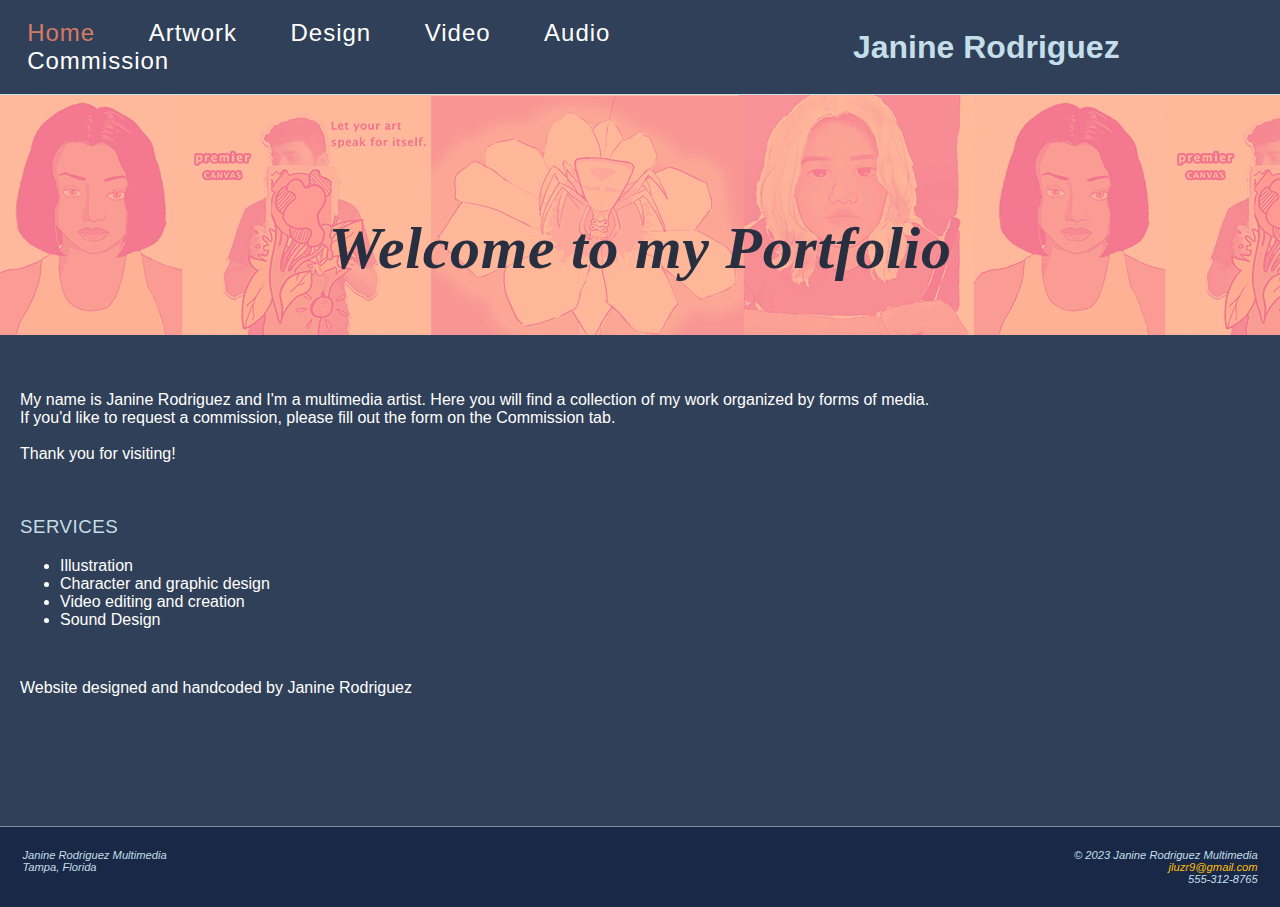
<file: index.html>
<!DOCTYPE html>
<html lang="en-us">

<head>
    <title>Janine Rodriguez Portfolio</title>
    <meta charset="utf-8">
    <link rel="stylesheet" type="text/css" href="jrp.css">
    <meta name="viewport" content="width=device-width, initial-scale=1.0">
    <link rel="stylesheet" href="https://cdnjs.cloudflare.com/ajax/libs/font-awesome/4.7.0/css/font-awesome.min.css">
</head>

<body>
    <header>
        <input type="checkbox" id="check">
        <label for="check" class="checkbtn">
            <i class="fa fa-bars"></i>
        </label>
        <ul class="navbar">
            <li><a href="index.html" title="Go Home" id="menu-chosen">Home</a></li>
            <li><a href="artwork.html" title="Go to Artwork">Artwork</a></li>
            <li><a href="design.html" title=" Go to Design">Design</a></li>
            <li><a href="video.html" title="Go to Video">Video</a></li>
            <li><a href="audio.html" title="Go to Audio">Audio</a></li>
            <li><a href="commission.html" title="Go to Commission">Commission</a></li>
        </ul>
        <h1>Janine Rodriguez Portfolio</h1>
    </header>

    <div id="homehero">
        <h2>Welcome to my Portfolio</h2>
    </div>

    <main>
        <p>My name is Janine Rodriguez and I'm a multimedia artist. Here you will find a collection of my work organized by forms of media.<br>If you'd like to request a commission, please fill out the form on the Commission tab.<br>
        <br>Thank you for visiting!</p>
        <br>

        <h3>Services</h3>
        <ul>
            <li>Illustration</li>
            <li>Character and graphic design</li>
            <li>Video editing and creation</li>
            <li>Sound Design</li>
        </ul>
        <br>

        <div id="note">
            <p>Website designed and handcoded by Janine Rodriguez</p>
        </div>
    </main>
    <footer>
        <p id="addy">
            Janine Rodriguez Multimedia<br>
            Tampa, Florida<br>
        </p>

        <p id="copy">
            &copy; 2023 Janine Rodriguez Multimedia<br>
            <a href="mailto:jluzr9@gmail.com" title="Send e-mail to jluzr9@gmail.com">jluzr9@gmail.com</a><br>
            555-312-8765
        </p>
    </footer>

</body>
</html>
</file>
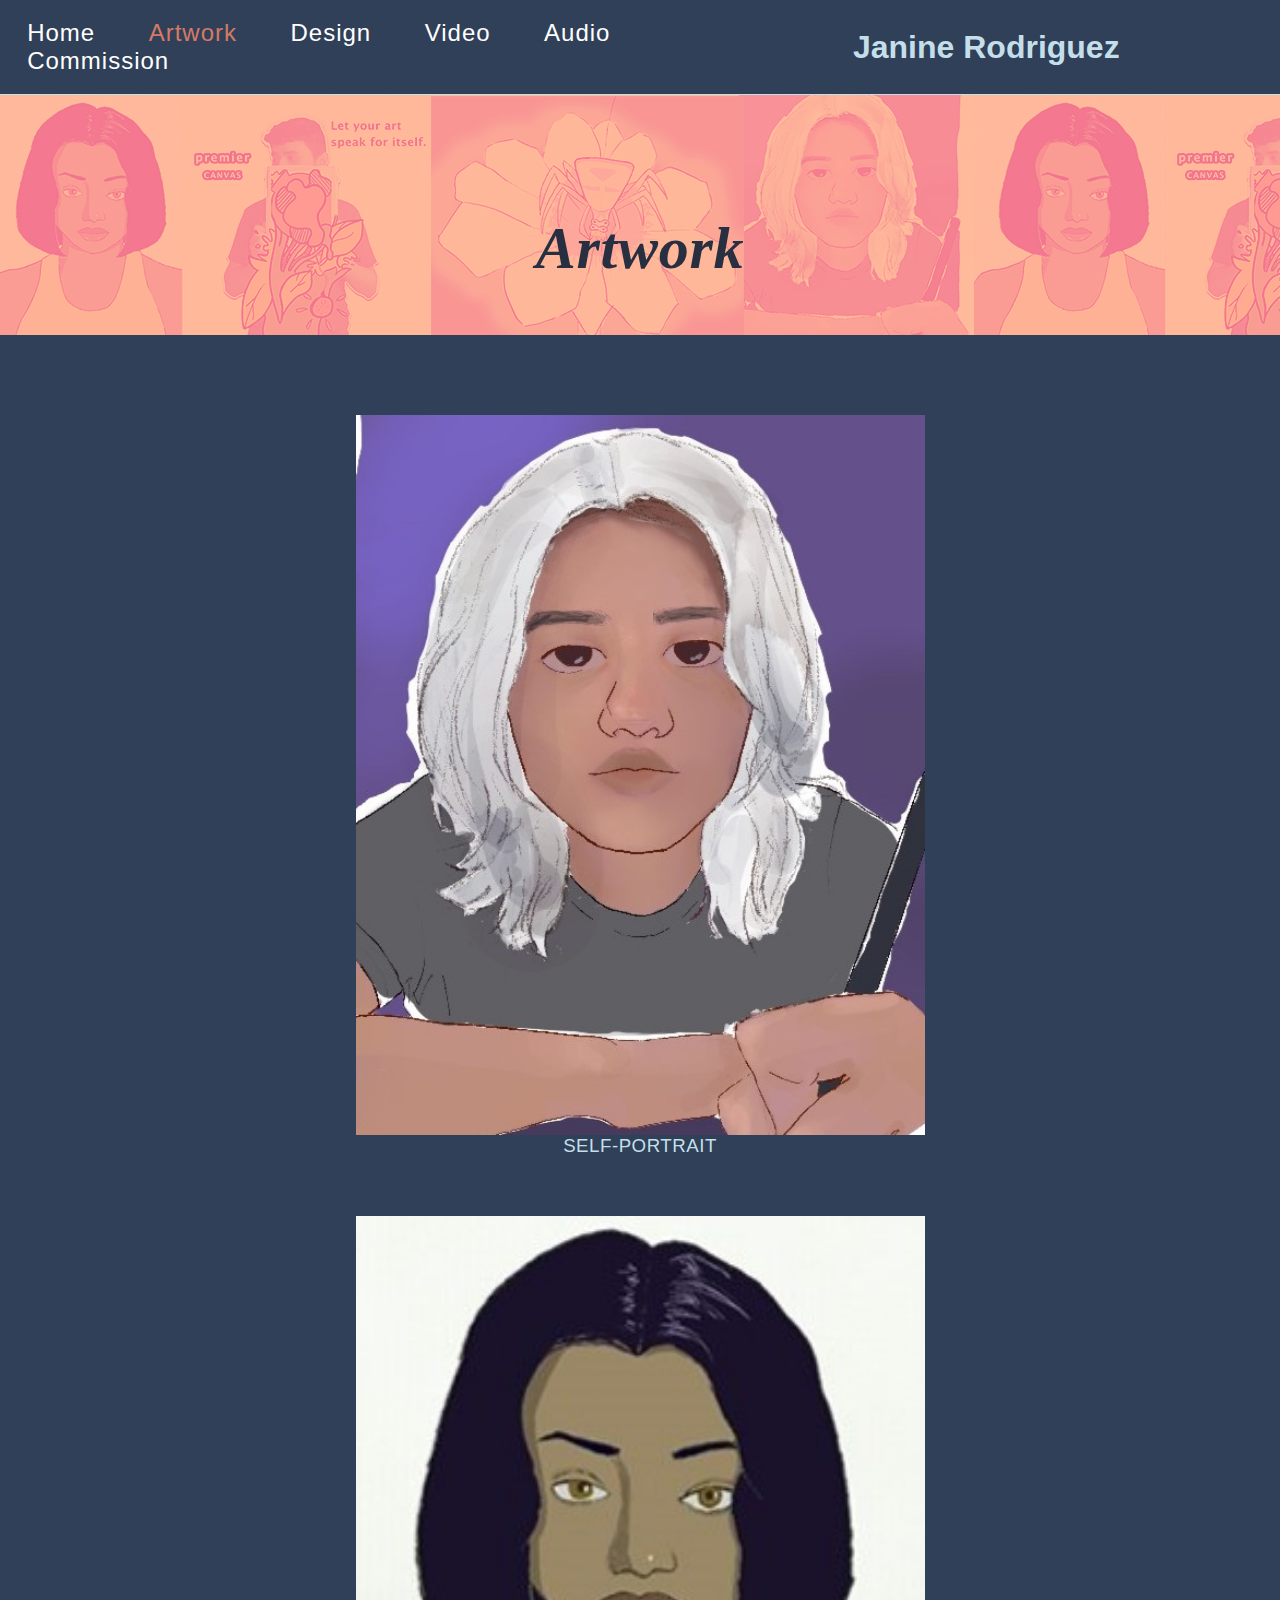
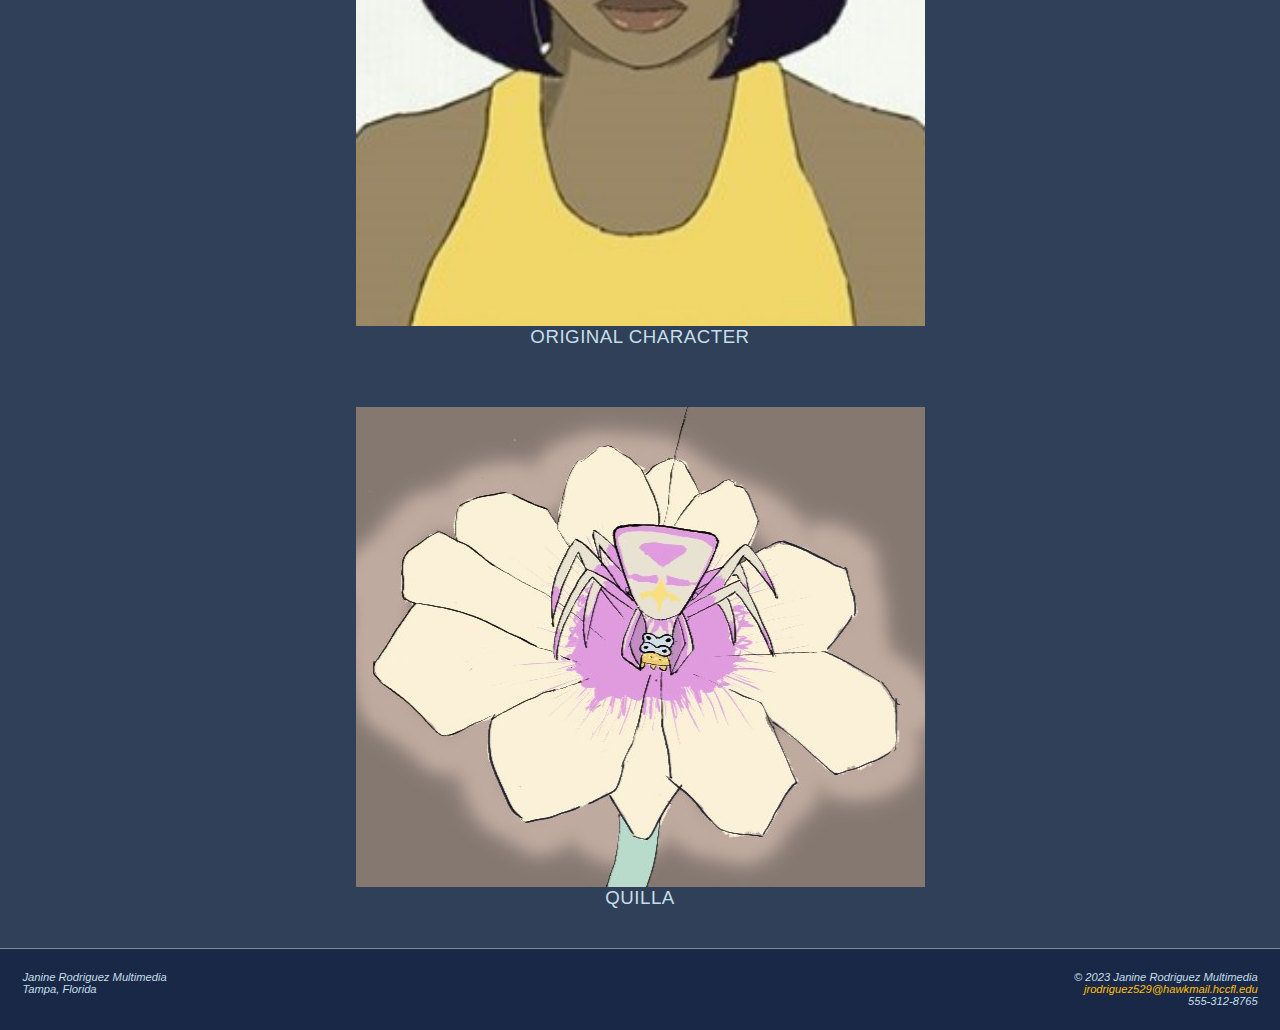
<file: artwork.html>
<!DOCTYPE html>
<html lang="en-us">

<head>
    <title>Janine Rodriguez Portfolio</title>
    <meta charset="utf-8">
    <link rel="stylesheet" type="text/css" href="jrp.css">
    <meta name="viewport" content="width=device-width, initial-scale=1.0">
    <link rel="stylesheet" href="https://cdnjs.cloudflare.com/ajax/libs/font-awesome/4.7.0/css/font-awesome.min.css">
</head>

<body>
    <header>
        <input type="checkbox" id="check">
        <label for="check" class="checkbtn">
            <i class="fa fa-bars"></i></a>
        </label>
        <ul class="navbar">
            <li><a href="index.html" title="Go Home">Home</a></li>
            <li><a href="artwork.html" id="menu-chosen" title="Go to Artwork">Artwork</a></li>
            <li><a href="design.html" title=" Go to Design">Design</a></li>
            <li><a href="video.html" title="Go to Video">Video</a></li>
            <li><a href="audio.html" title="Go to Audio">Audio</a></li>
            <li><a href="commission.html" title="Go to Commission">Commission</a></li>
        </ul>
        <h1>Janine Rodriguez Portfolio</h1>
    </header>

    <div id="homehero">
        <h2>Artwork</h2>
    </div>

    <main>
    <div class="container">
        <div class="gallery">
            <image src="media/portrait.jpg" alt="Digital painting of girl holding pencil"></image>
                <h3 class="title">Self-Portrait</h3>

            <image src="media/luz.jpg" alt="Painting of girl with yellow shirt"></image>
                <h3 class="title">Original Character</h3>

            <image src="media/drawing18.jpg" alt="Digital painting of spider on flower"></image>
                <h3 class="title">Quilla</h3>
        </div> 
    </div>
    </main>
    <footer>
        <p id="addy">
            Janine Rodriguez Multimedia<br>
            Tampa, Florida<br>
        </p>

        <p id="copy">
            &copy; 2023 Janine Rodriguez Multimedia<br>
            <a href="mailto:jrodriguez529@hawkmail.hccfl.edu" title="Send e-mail to jrodriguez529@hawkmail.hccfl.edu">jrodriguez529@hawkmail.hccfl.edu</a><br> 
            555-312-8765
        </p>
    </footer>

</body>
</html>
</file>
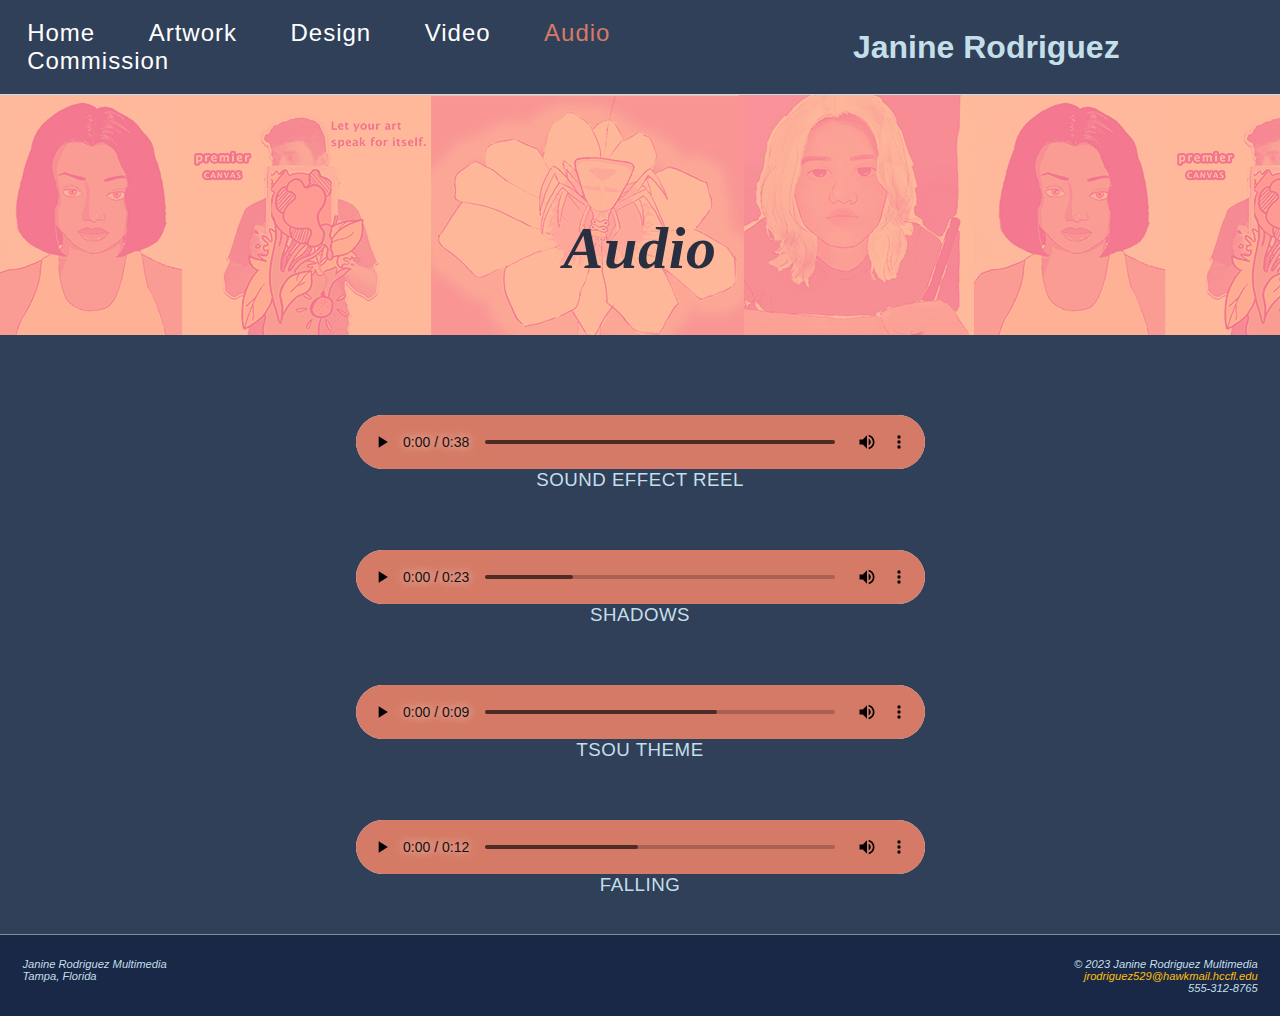
<file: audio.html>
<!DOCTYPE html>
<html lang="en-us">

<head>
    <title>Janine Rodriguez Portfolio</title>
    <meta charset="utf-8">
    <link rel="stylesheet" type="text/css" href="jrp.css">
    <meta name="viewport" content="width=device-width, initial-scale=1.0">
    <link rel="stylesheet" href="https://cdnjs.cloudflare.com/ajax/libs/font-awesome/4.7.0/css/font-awesome.min.css">
</head>

<body>
    <header>
        <input type="checkbox" id="check">
        <label for="check" class="checkbtn">
            <i class="fa fa-bars"></i></a>
        </label>
        <ul class="navbar">
            <li><a href="index.html" title="Go Home">Home</a></li>
            <li><a href="artwork.html" title="Go to Artwork">Artwork</a></li>
            <li><a href="design.html" title="Go to Design">Design</a></li>
            <li><a href="video.html" title="Go to Video">Video</a></li>
            <li><a href="audio.html" id="menu-chosen" title="Go to Audio">Audio</a></li>
            <li><a href="commission.html" title="Go to Commission">Commission</a></li>
        </ul>
        <h1>Janine Rodriguez Portfolio</h1>
    </header>


    <div id="homehero">
        <h2>Audio</h2>
    </div>

    <main>
        <div class="container">
            <div class="gallery">
                <audio controls class="audio">
                    <source src="media/SoundReel.mp3" type="audio/mp3">
                Your browser does not support the audio element.
                </audio>
                    <h3 class="title">Sound Effect Reel</h3>

                <audio controls class="audio">
                    <source src="media/shadows.wav" type="audio/wav">
                Your browser does not support the audio element.
                </audio>
                    <h3 class="title">Shadows</h3>

                <audio controls class="audio">
                    <source src="media/tsou.wav" type="audio/wav">
                Your browser does not support the audio element.
                </audio>
                    <h3 class="title">TSOU Theme</h3>
                <audio controls class="audio">
                    <source src="media/TSOUfalling.wav" type="audio/mp3">
                Your browser does not support the audio element.
                </audio>
                    <h3 class="title">Falling</h3>
            </div> 
        </div>
    </main>
    <footer>
        <p id="addy">
            Janine Rodriguez Multimedia<br>
            Tampa, Florida<br>
        </p>

        <p id="copy">
            &copy; 2023 Janine Rodriguez Multimedia<br>
            <a href="mailto:jrodriguez529@hawkmail.hccfl.edu" title="Send e-mail to jrodriguez529@hawkmail.hccfl.edu">jrodriguez529@hawkmail.hccfl.edu</a><br> 
            555-312-8765
        </p>
    </footer>

</body>
</html>
</file>
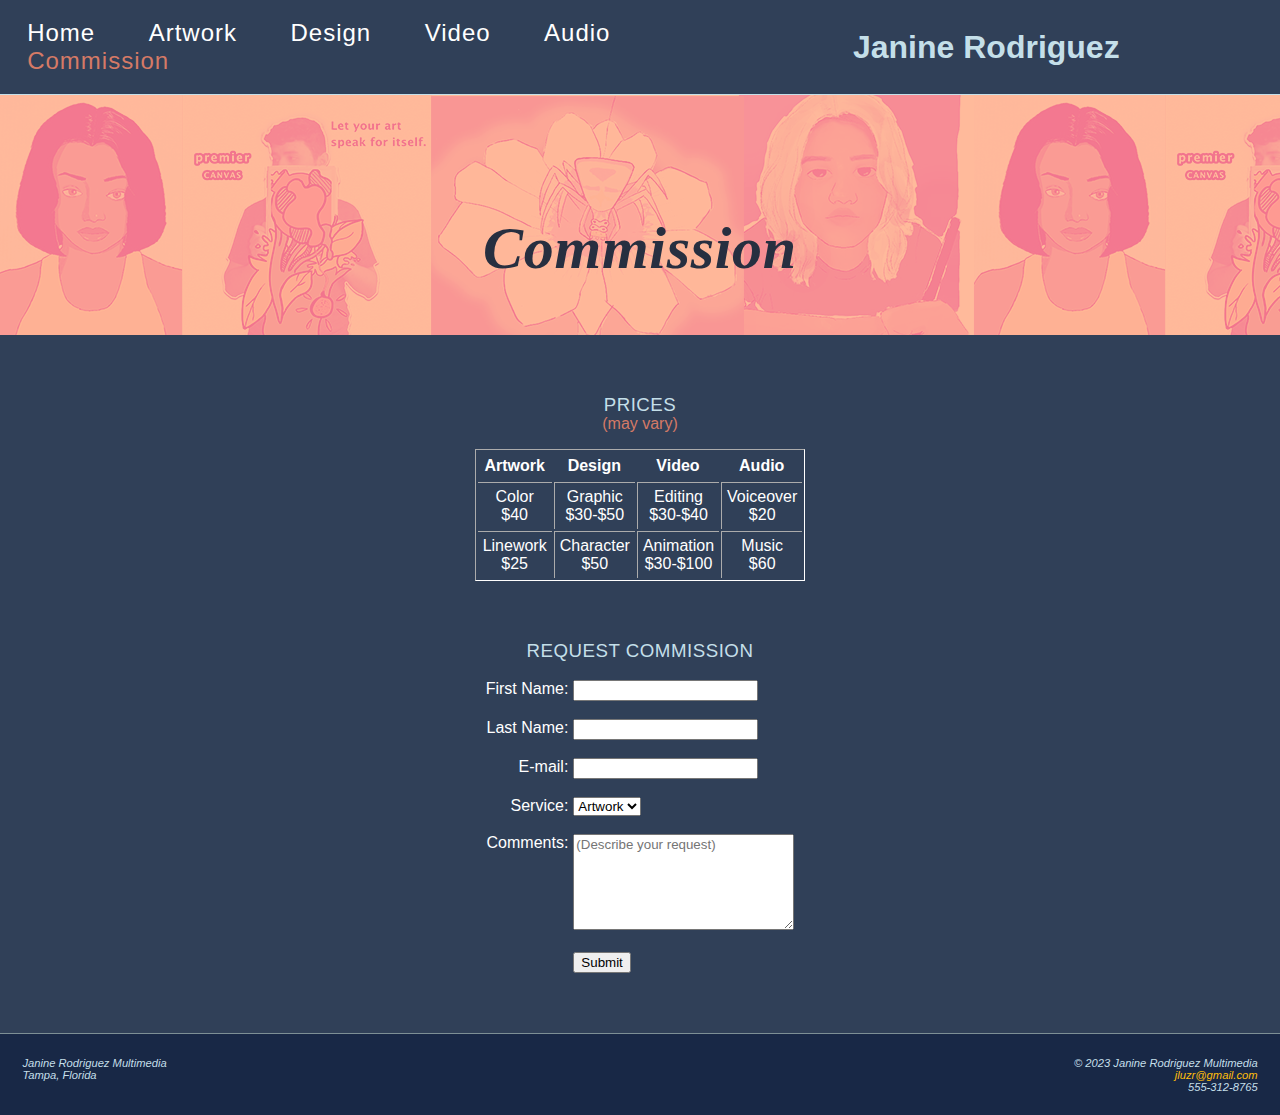
<file: commission.html>
<!DOCTYPE html>
<html lang="en-us">

<head>
  <title>JRP: Commission</title>
  <meta charset="utf-8">
  <link rel="stylesheet" type="text/css" href="jrp.css">
  <meta name="viewport" content="width=device-width, initial-scale=1.0">
  <link rel="stylesheet" href="https://cdnjs.cloudflare.com/ajax/libs/font-awesome/4.7.0/css/font-awesome.min.css">
  <script src="http://ajax.googleapis.com/ajax/libs/jquery/3.1.1/jquery.min.js"></script>
  <script src="https://ajax.aspnetcdn.com/ajax/jquery.validate/1.17.0/jquery.validate.min.js"></script>
  
  <script>
    function captureFormData(f) 
    {
      // data will contain comma separated values for popup box
      var data = "", i, len;
      
      // set len to number of form elements f contains
      len = f.length;

      // traverse elements, one by one, where i is current element
      for (i = 0; i < len; i++)  
      {
        // append value of current form element to data
        data = data + f.elements[i].value;

        // if not at end of form, so not last form element yet
        if (i < len-1) 
        { 
          data += ", ";  // append comma
        }
      }
      // in pop up display comma separated values stored in data
      alert (data);  
    }
  </script>
</head>

<body>
    <header>
        <input type="checkbox" id="check">
        <label for="check" class="checkbtn">
            <i class="fa fa-bars"></i></a>
        </label>
        <ul class="navbar">
            <li><a href="index.html" title="Go Home">Home</a></li>
            <li><a href="artwork.html" title="Go to Artwork">Artwork</a></li>
            <li><a href="design.html" title="Go to Design">Design</a></li>
            <li><a href="video.html" title="Go to Video">Video</a></li>
            <li><a href="audio.html" title="Go to Audio">Audio</a></li>
            <li><a href="commission.html" id="menu-chosen" title="Go to Commission">Commission</a></li>
        </ul>
        <h1>Janine Rodriguez Portfolio</h1>
    </header>

    <div id="homehero">
        <h2>Commission</h2>
    </div>

    <main>
        <h3 class=tabt>Prices</h3>
        <p class="tabst">(may vary)</p>
        <table>
            <tr>
              <th class="centerJustify">Artwork</th>
              <th>Design</th>
              <th>Video</th>
              <th>Audio</th>
            </tr>
            <tr>
              <td class="centerJustify">Color<br>$40</td>
              <td>Graphic<br>$30-$50</td>
              <td>Editing<br>$30-$40</td>
              <td>Voiceover<br>$20</td>
            </tr>
            <tr>
              <td class="centerJustify">Linework<br>$25</td>
              <td>Character<br>$50</td>
              <td>Animation<br>$30-$100</td>
              <td>Music<br>$60</td>
            </tr>
          </table>

          <form id="frm">
            <h3 class="frmt">Request Commission</h3>
            <div class="grid-container">
              <div class="rightJustify">
                <label for="myFName"> First Name: </label>
              </div>
              <div class="leftJustify">
                <input type="text" id="myFName" name="myFName" required>
              </div>
        
              <div class="rightJustify">
                <label for="myLName"> Last Name: </label>
              </div>
              <div class="leftJustify">
                <input type="text" id="myLName" name="myLName" required>
              </div>
        
              <div class="rightJustify">
                <label for="myEmail"> E-mail: </label>
              </div>
              <div class="leftJustify">
                <input type="email" id="myEmail" name="myEmail" required>
              </div>
              
              <div class="rightJustify">
                <label for="myService"> Service: </label>
              </div>
              <div class="leftJustify">
                <select id="myService" name="myService">
                  <option>Artwork</option>
                  <option>Design</option>
                  <option>Video</option>
                  <option>Audio</option>
                </select>
              </div>
              
              <div class="rightJustify">
                <label for="myComments"> Comments: </label>
              </div>
              <div class="leftJustify">
                <textarea id="myComments" name="myComments" placeholder="(Describe your request)" rows="6" cols="25"></textarea>
              </div>
        
              <div class="rightJustify">
                &nbsp;
              </div>
              <div class="leftJustify">
                <input type="submit" id="mySubmit" value="Submit">
              </div>
            </div>
            </form>
            </div>
        
              <script>
                $("#frm").validate();  // validate frm form elements
          
                $(function () {
                  $('#frm').submit(function () {  // redefine submit for frm
                      if($(this).valid()) {  // if this form is valid
                          captureFormData(this);  // send it to captureFormData
                      }
                  });
                });
              </script>
    </main>
    <footer>
        <p id="addy">
            Janine Rodriguez Multimedia<br>
            Tampa, Florida<br>
        </p>

        <p id="copy">
            &copy; 2023 Janine Rodriguez Multimedia<br>
            <a href="mailto:jluzr9@gmail.com" title="Send e-mail to jluzr9@gmail.com">jluzr@gmail.com</a><br> 
            555-312-8765
        </p>
    </footer>

</body>
</html>
</file>
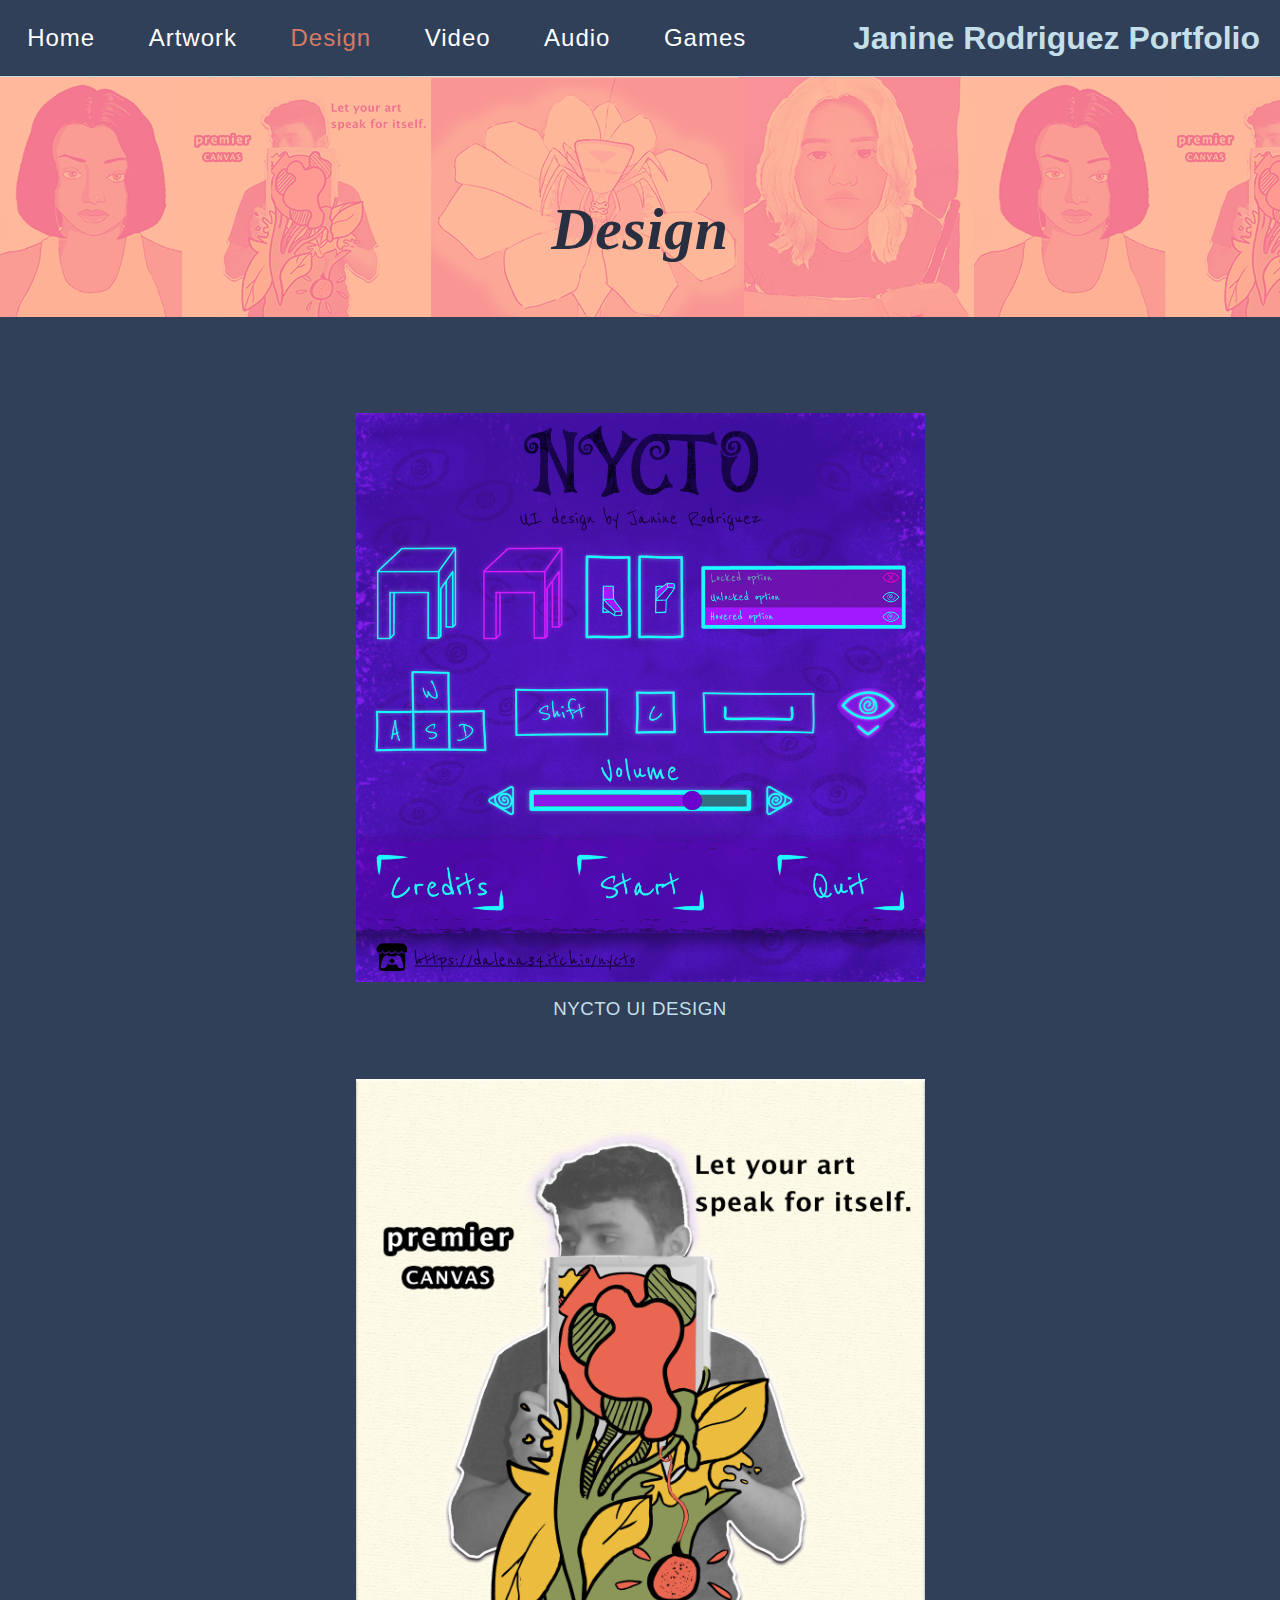
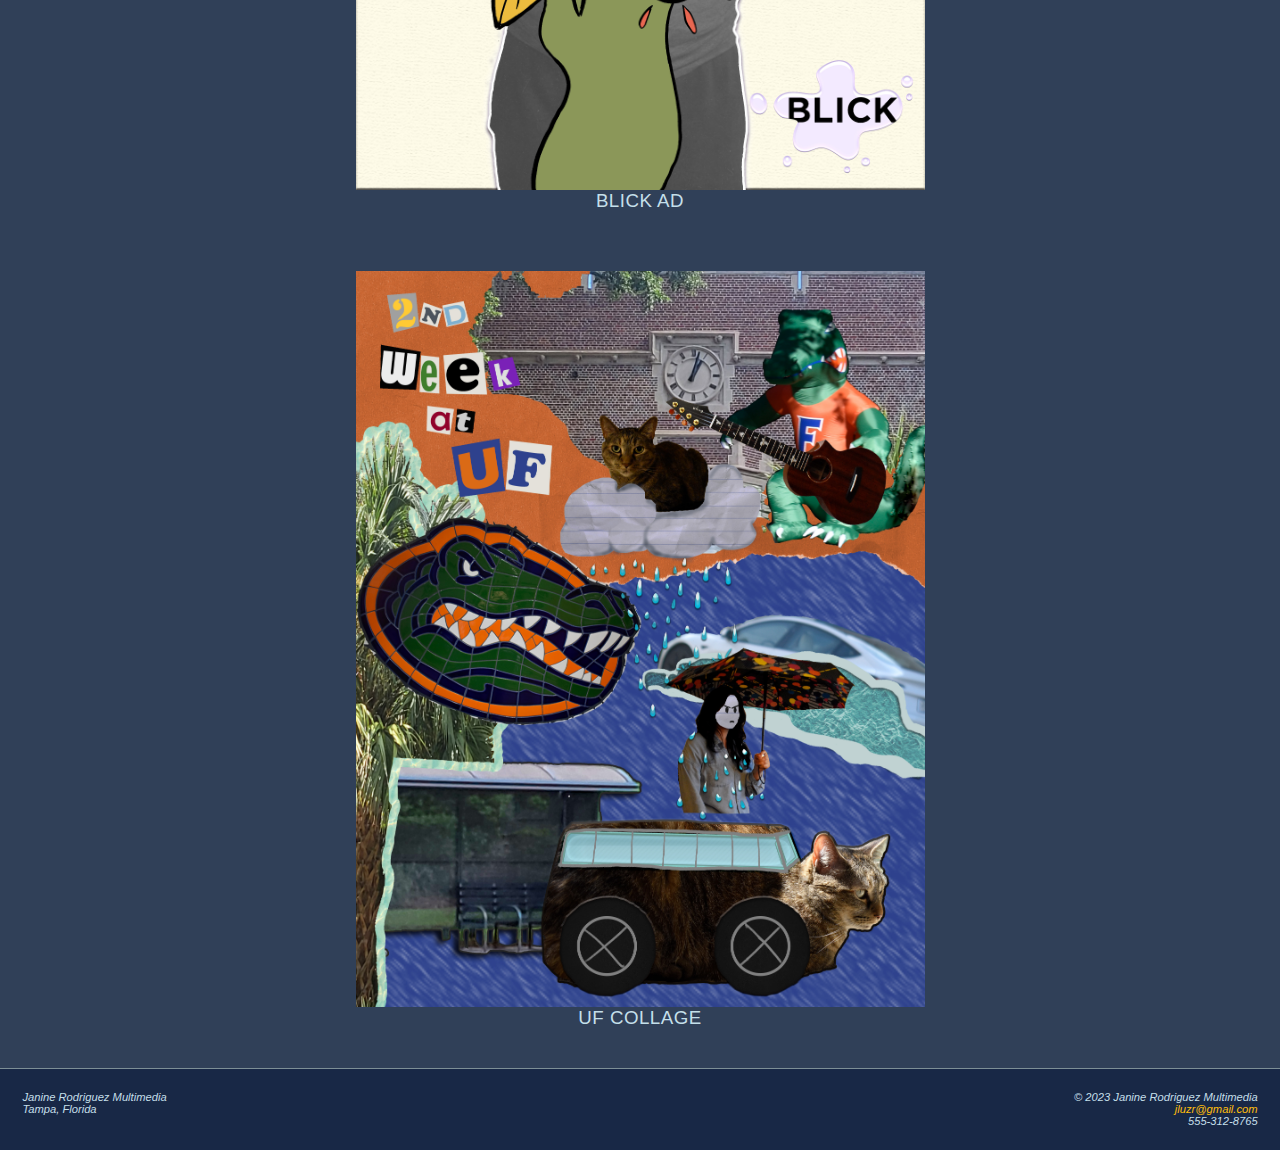
<file: design.html>
<!DOCTYPE html>
<html lang="en-us">

<head>
    <title>Janine Rodriguez Portfolio</title>
    <meta charset="utf-8">
    <link rel="stylesheet" type="text/css" href="jrp.css">
    <meta name="viewport" content="width=device-width, initial-scale=1.0">
    <link rel="stylesheet" href="https://cdnjs.cloudflare.com/ajax/libs/font-awesome/4.7.0/css/font-awesome.min.css">
</head>

<body>
    <header>
        <input type="checkbox" id="check">
        <label for="check" class="checkbtn">
            <i class="fa fa-bars"></i></a>
        </label>
        <ul class="navbar">
            <li><a href="index.html" title="Go Home">Home</a></li>
            <li><a href="artwork.html" title="Go to Artwork">Artwork</a></li>
            <li><a href="design.html" id="menu-chosen" title="Go to Design">Design</a></li>
            <li><a href="video.html" title="Go to Video">Video</a></li>
            <li><a href="audio.html" title="Go to Audio">Audio</a></li>
            <li><a href="games.html" title="Go to Games">Games</a></li>
        </ul>
        <h1>Janine Rodriguez Portfolio</h1>
    </header>

    <div id="homehero">
        <h2>Design</h2>
    </div>

    <main>
        <div class="container">
            <div class="gallery">
                <p><a href=https://dalena34.itch.io/nycto target="_blank">
                <image src="media/Nycto_UI.png" alt="A UI design sheet for a video game" width="569px">
                </a></p>
                    <h3 class="title">Nycto UI Design</h3>
                
                <image src="media/canvas_ad.jpg" alt="Advertisement for Blick art supplies store" width="569px"></image>
                    <h3 class="title">Blick Ad</h3>
                
                <image src="media/collage.jpg" alt="A collage" width="569px"></image>
                    <h3 class="title">UF Collage</h3>
    </main>
    <footer>
        <p id="addy">
            Janine Rodriguez Multimedia<br>
            Tampa, Florida<br>
        </p>

        <p id="copy">
            &copy; 2023 Janine Rodriguez Multimedia<br>
            <a href="mailto:jluzr9@gmail.com" title="Send e-mail to jluzr9@gmail.com">jluzr@gmail.com</a><br> 
            555-312-8765
        </p>
    </footer>

</body>
</html>
</file>
<file: jrp.css>
* {box-sizing: border-box;}
main, footer {display:block}

body {
    margin: 0;
    background-color: rgb(48,64,88);
    color: white;
    font-family:'Segoe UI', Tahoma, Geneva, Verdana, sans-serif;
    font-weight: 350;
}

header {
    background-color: rgb(48,64,88);
    color: rgb(196,223,233);
    display: flex;
    justify-content: space-between;
    align-items: center;
    border-bottom: 1px inset rgb(196,223,233);
    flex-wrap: nowrap;
}

h1 {
    line-height: 76px;
    height: 76px;
    padding: 0px 20px;
    margin: 0;
    font-family: 'Segoe UI', Tahoma, Geneva, Verdana, sans-serif;
    font-weight: bold;
}

h3 {
    font-family: 'Segoe UI', Tahoma, Geneva, Verdana, sans-serif;
    color: rgb(196,223,233);
	letter-spacing: 0.5px;
	text-transform: uppercase;
    font-weight: normal;
}

a {
    color: rgb(255,190,11);
}
a:visited {
    color: rgb(166, 11, 255);
}

.navbar {
    letter-spacing: 1px;
    padding: 0.2em;
}
.navbar a {
    text-decoration: none;
    padding: 0.2em 1em 0.2em 1em;
    font-size: 1.5em;
    color:rgb(255,255,255)
}
.navbar a:visited {
    color:rgb(255,255,255)
}
.navbar a:hover, #menu-chosen {
    color: rgb(213,122,102);
    background-color: none;
}
.navbar ul {
    list-style-type: none;
    margin: 0;
    padding: 0;
}
.navbar li {
    display: inline-block;
}

.checkbtn {
    font-size: 1.75em;
    color: rgb(196,223,233);
    line-height: 3em;
    padding: 0.4em;
    display: none;
}
#check {
    display: none;
}

#homehero { background-image: url(media/banner_lg.png);
    min-height: 240px;
    background-size: cover;
    padding: 0;
    position: relative;
    text-align: center;
}

h2 {
    font-family: Lucida Handwriting, Georgia, serif;
    font-style: italic;
    line-height: 76px;
    color: rgb(39,47,64);
    letter-spacing: 0.7px;
    position: absolute;
    font-size: 3.75em;
    bottom: 0px;
    width: 100%;
}

main {
    background-color: rgb(48,64,88);
    padding: 40px 20px 20px 20px;
    min-height: calc(100vh - 78px - 91.78px - 240px);
}

footer {
    font-size: .70em;
    font-style:italic;
    padding: 0;
    background-color: rgb(24,40,70);
    border-top: 1px inset rgb(196,223,233);
    color: rgb(196,223,233);
    overflow: auto;
}
footer a {
    color: rgb(255,190,11);
    text-decoration: none;
}
footer a:hover {
    background-color: rgba(156,156,156,28%);
    color: rgb(255,190,11);
}
#addy {
    text-align: left;
    float: left;
    margin: 0;
    padding: 2em
}
#copy {
    text-align: right;
    float: right;
    margin: 0;
    padding: 2em;
}
.container {
    max-width: 100%;
    text-align: center;
    padding-top: 40px;
}

.container img, .video, .audio {
    width: 569px;
    display: block;
    margin: auto;
}

.tabt {
    text-align: center;
}
.tabst {
    text-align: center;
    color: rgb(213,122,102);
    margin-top: -20px;
}

table {
    margin-left: auto;
    margin-right: auto;
    border: 1px inset white;
}
th {
    color: white;
    padding: 5px;
    font-weight: bold;
}
td {
    color: white;
    padding: 5px;
    text-align: center;
    border: 1px inset white;
}
tr:nth-child(even) { background-color: rgb(48,64,88); }
table tr:last-child td { border-bottom: 0; }
table tr td:first-child { border-left: 0;}
table tr td:last-child { border-right: 0; }
table tr td {
    border-bottom: 0;
    border-right: 0;
}

label.error {
    color: red;
    text-align: left;
    margin-top: 5px;
    font: italic 0.9em Arial
}

#frm {
    text-align: center;
    padding-top: 40px;
}

.grid-container {
    display: inline-grid;
    text-align: center;
    grid-template-columns: auto auto;
    padding-bottom: 40px;
    column-gap: 5px;
    row-gap: 18px;
}

.leftJustify { text-align: left; }

.rightJustify { text-align: right; }

#myComments::placeholder {font-family: 'Segoe UI', Tahoma, Geneva, Verdana, sans-serif;}

#mobile {display:none}
#desktop {display:inline}
@media only screen and (max-width: 768px) {
    .checkbtn {
        display: flex;
    }
    .checkbtn:hover {
        background-color: rgb(24,40,70);
        color: rgb(196,223,233);
    }
    .navbar {
        height: 100%;
        position: absolute;
        z-index: 1;
        top: 35px;
        left: -100%;
        background: rgb(29, 35, 54, 85%);
        transition: all 0.5s;
        border: 0;
    }
    .navbar li {
        display: flex;
        justify-content: center;
        padding: 20px
    }
    .navbar a {
        font-size: 1em
    }
    a:hover, a.active {
        color: rgb(213,122,102);
    }
    #check:checked ~ .navbar {
        left:0;
    }
    h1 {
        line-height: 51px;
        height: 51px;
        font-size: 1.2em;
        text-align: center;
    }
    h2 {
        font-size: 25px;
    }
    #homehero { background-image: url(media/banner.png);
        min-height: 110px;
        background-size: cover;
        padding: 0;
        position: relative;
        text-align: center;
    }
    .container img, .video, .audio { width: 310px; }
    
    .video { height: 190px; }
    
    main { min-height: calc(100vh - 52px - 110px - 91.78px); }
}

.gallery {
    display: flex;
    flex-direction: column;
    gap: 40px;
}

.title {
    margin-top: -40px;
}

audio::-webkit-media-controls-play-button,
audio::-webkit-media-controls-panel { background-color: rgb(213,122,102); }
</file>
